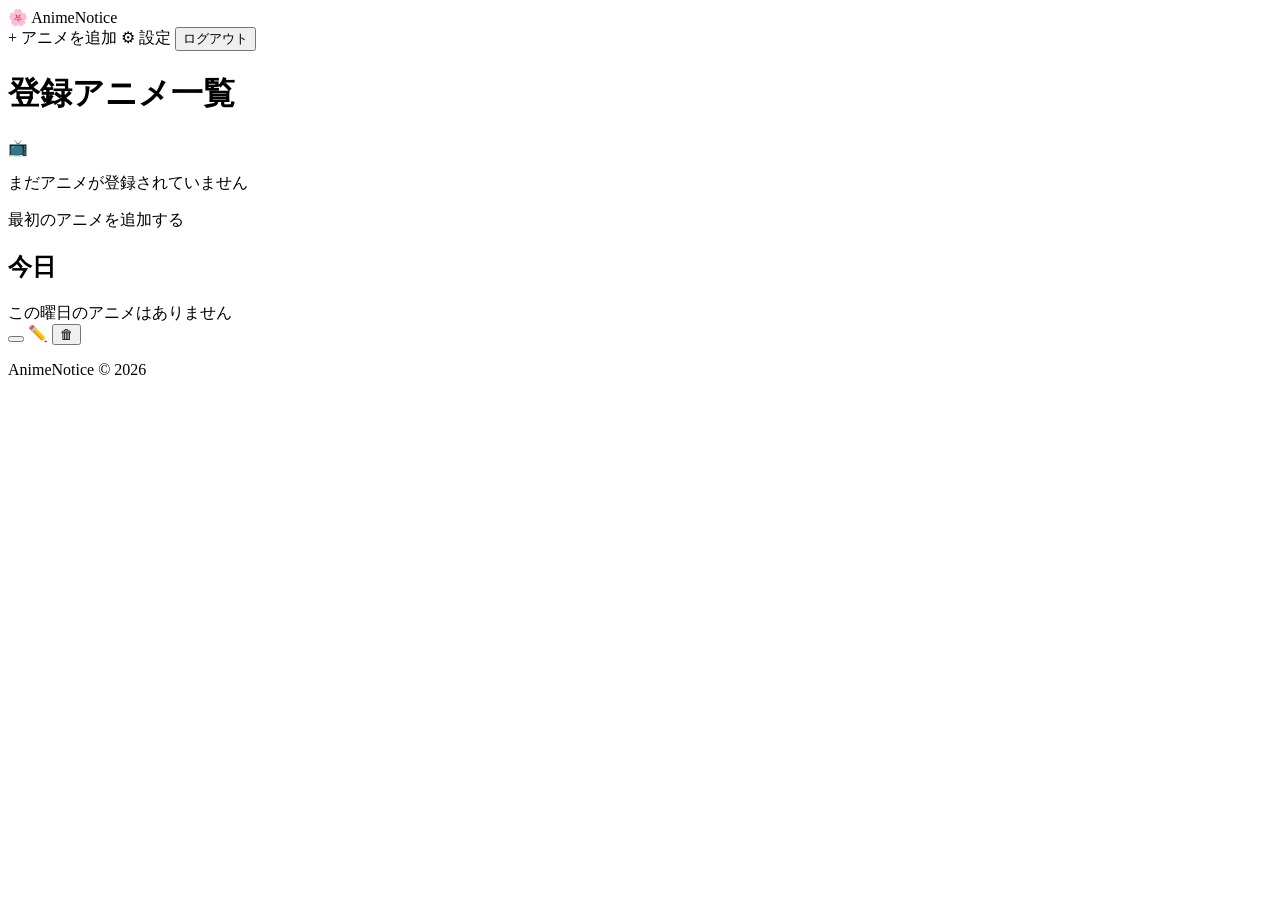
<file: src/main/resources/templates/index.html>
<!DOCTYPE html>
<html lang="ja" xmlns:th="http://www.thymeleaf.org">
<head>
    <meta charset="UTF-8">
    <meta name="viewport" content="width=device-width, initial-scale=1.0">
    <title>AnimeNotice</title>
    <link rel="stylesheet" th:href="@{/css/style.css}">
</head>
<body>
<nav class="navbar">
    <div class="navbar-brand">
        <span class="brand-icon">🌸</span>
        <span class="brand-name">AnimeNotice</span>
    </div>
    <div class="navbar-actions">
        <span class="user-email" th:text="${userEmail}"></span>
        <a th:href="@{/anime/new}" class="btn btn-primary">+ アニメを追加</a>
        <a th:href="@{/settings}" class="btn btn-ghost">⚙ 設定</a>
        <form th:action="@{/logout}" method="post" style="display:inline">
            <button type="submit" class="btn btn-ghost">ログアウト</button>
        </form>
    </div>
</nav>

<main class="container">
    <div th:if="${successMessage}" class="alert alert-success" th:text="${successMessage}"></div>

    <div class="page-header">
        <h1>登録アニメ一覧</h1>
        <span class="badge" th:text="${totalCount} + '本登録中'"></span>
    </div>

    <div th:if="${totalCount == 0}" class="empty-state">
        <div class="empty-icon">📺</div>
        <p>まだアニメが登録されていません</p>
        <a th:href="@{/anime/new}" class="btn btn-primary">最初のアニメを追加する</a>
    </div>

    <div th:unless="${totalCount == 0}" class="day-sections">
        <div th:each="entry : ${dayNames}" class="day-section"
             th:classappend="${entry.key == today} ? 'today' : ''">
            <div class="day-header">
                <h2 class="day-title">
                    <span class="day-dot" th:classappend="${entry.key == today} ? 'today-dot' : ''"></span>
                    <span th:text="${entry.value}"></span>
                    <span th:if="${entry.key == today}" class="today-label">今日</span>
                </h2>
                <span class="day-count"
                      th:text="${groupedAnime[entry.key] != null ? groupedAnime[entry.key].size() + '本' : '0本'}"></span>
            </div>

            <div th:if="${groupedAnime[entry.key] == null or groupedAnime[entry.key].isEmpty()}"
                 class="no-anime">この曜日のアニメはありません</div>

            <div th:unless="${groupedAnime[entry.key] == null or groupedAnime[entry.key].isEmpty()}"
                 class="anime-grid">
                <div th:each="anime : ${groupedAnime[entry.key]}" class="anime-card"
                     th:classappend="${!anime.notificationEnabled} ? 'muted' : ''">
                    <div class="anime-card-body">
                        <div class="anime-title" th:text="${anime.title}"></div>
                        <div class="anime-meta">
                            <span class="site-badge" th:text="${anime.streamingSite.displayName}"></span>
                            <span th:if="${anime.startTime != null and !anime.startTime.isEmpty()}"
                                  class="time-badge" th:text="${anime.startTime} + '〜'"></span>
                        </div>
                        <div th:if="${anime.memo != null and !anime.memo.isEmpty()}"
                             class="anime-memo" th:text="${anime.memo}"></div>
                    </div>
                    <div class="anime-card-actions">
                        <form th:action="@{/anime/{id}/toggle(id=${anime.id})}" method="post" style="display:inline">
                            <button type="submit" class="btn-icon"
                                    th:title="${anime.notificationEnabled ? '通知をオフにする' : '通知をオンにする'}"
                                    th:text="${anime.notificationEnabled ? '🔔' : '🔕'}"></button>
                        </form>
                        <a th:href="@{/anime/{id}/edit(id=${anime.id})}" class="btn-icon" title="編集">✏️</a>
                        <form th:action="@{/anime/{id}/delete(id=${anime.id})}" method="post" style="display:inline"
                              onsubmit="return confirm('「' + this.closest('.anime-card').querySelector('.anime-title').textContent + '」を削除しますか？')">
                            <button type="submit" class="btn-icon btn-danger" title="削除">🗑</button>
                        </form>
                    </div>
                </div>
            </div>
        </div>
    </div>
</main>

<footer class="footer">
    <p>AnimeNotice &copy; 2026</p>
</footer>
</body>
</html>
</file>
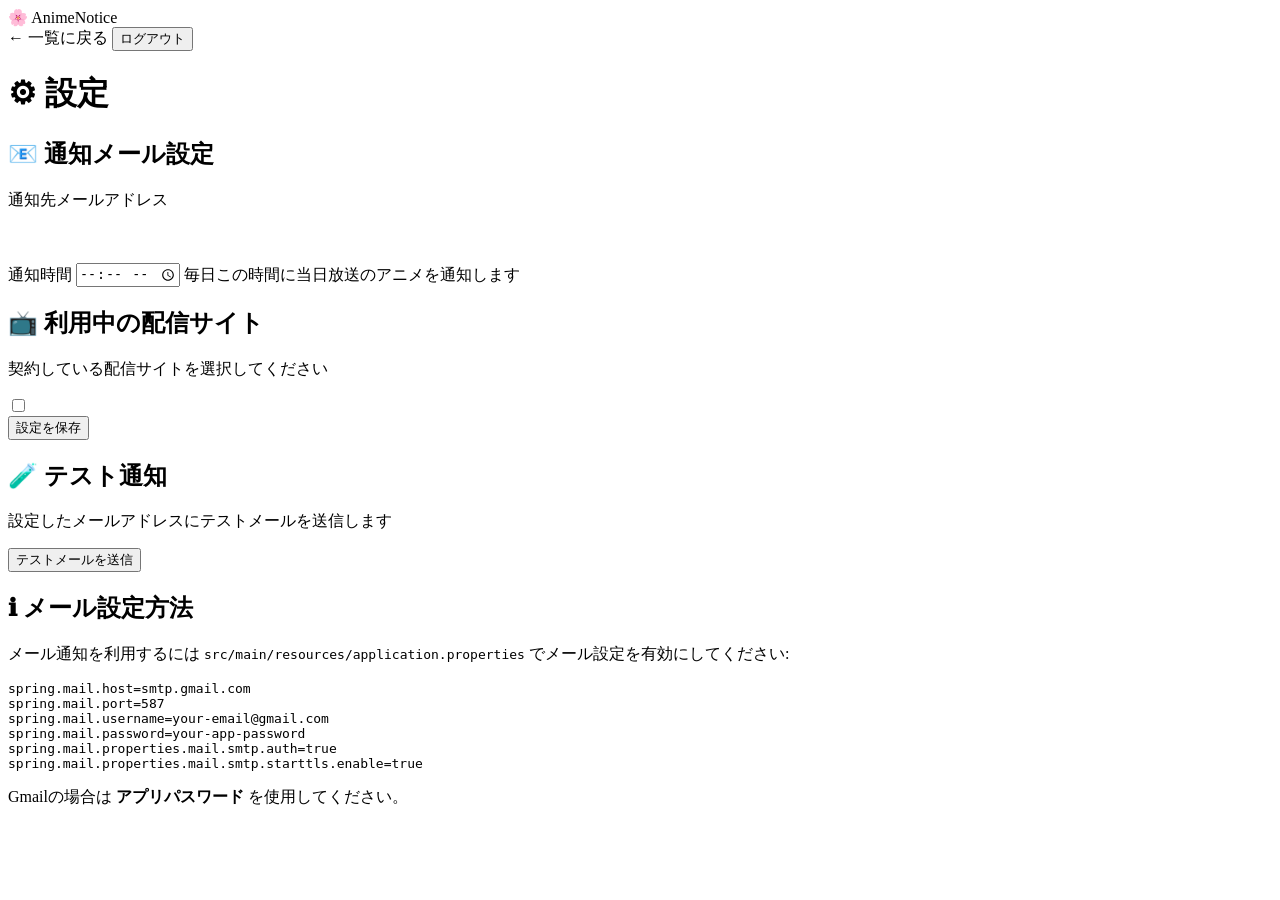
<file: src/main/resources/templates/settings.html>
<!DOCTYPE html>
<html lang="ja" xmlns:th="http://www.thymeleaf.org">
<head>
    <meta charset="UTF-8">
    <meta name="viewport" content="width=device-width, initial-scale=1.0">
    <title>設定 - AnimeNotice</title>
    <link rel="stylesheet" th:href="@{/css/style.css}">
</head>
<body>
<nav class="navbar">
    <div class="navbar-brand">
        <a th:href="@{/}" class="brand-link">
            <span class="brand-icon">🌸</span>
            <span class="brand-name">AnimeNotice</span>
        </a>
    </div>
    <div class="navbar-actions">
        <span class="user-email" th:text="${userEmail}"></span>
        <a th:href="@{/}" class="btn btn-ghost">← 一覧に戻る</a>
        <form th:action="@{/logout}" method="post" style="display:inline">
            <button type="submit" class="btn btn-ghost">ログアウト</button>
        </form>
    </div>
</nav>

<main class="container">
    <div class="form-page">
        <h1>⚙ 設定</h1>

        <div th:if="${successMessage}" class="alert alert-success" th:text="${successMessage}"></div>
        <div th:if="${infoMessage}" class="alert alert-info" th:text="${infoMessage}"></div>

        <form th:action="@{/settings}" method="post" class="anime-form">

            <section class="settings-section">
                <h2>📧 通知メール設定</h2>
                <div class="form-group">
                    <label class="form-label">通知先メールアドレス</label>
                    <p class="form-hint" style="padding: 10px 0;" th:text="${userEmail}"></p>
                </div>

                <div class="form-group">
                    <label for="notificationTime" class="form-label">通知時間</label>
                    <input type="time" id="notificationTime" name="notificationTime" class="form-input"
                           th:value="${settings.notificationTime != null ? settings.notificationTime : '08:00'}">
                    <span class="form-hint">毎日この時間に当日放送のアニメを通知します</span>
                </div>
            </section>

            <section class="settings-section">
                <h2>📺 利用中の配信サイト</h2>
                <p class="section-desc">契約している配信サイトを選択してください</p>
                <div class="sites-grid">
                    <label th:each="site : ${streamingSites}" class="site-checkbox-label">
                        <input type="checkbox" name="selectedSites" th:value="${site.name()}"
                               th:checked="${settings.selectedSites != null and settings.selectedSites.contains(site.name())}">
                        <span class="site-checkbox-text" th:text="${site.displayName}"></span>
                    </label>
                </div>
            </section>

            <div class="form-actions">
                <button type="submit" class="btn btn-primary">設定を保存</button>
            </div>
        </form>

        <section class="settings-section">
            <h2>🧪 テスト通知</h2>
            <p class="section-desc">設定したメールアドレスにテストメールを送信します</p>
            <form th:action="@{/settings/test-notification}" method="post">
                <button type="submit" class="btn btn-secondary">テストメールを送信</button>
            </form>
        </section>

        <section class="settings-section">
            <h2>ℹ メール設定方法</h2>
            <div class="info-box">
                <p>メール通知を利用するには <code>src/main/resources/application.properties</code> でメール設定を有効にしてください:</p>
                <pre class="code-block">spring.mail.host=smtp.gmail.com
spring.mail.port=587
spring.mail.username=your-email@gmail.com
spring.mail.password=your-app-password
spring.mail.properties.mail.smtp.auth=true
spring.mail.properties.mail.smtp.starttls.enable=true</pre>
                <p>Gmailの場合は <strong>アプリパスワード</strong> を使用してください。</p>
            </div>
        </section>
    </div>
</main>
</body>
</html>
</file>
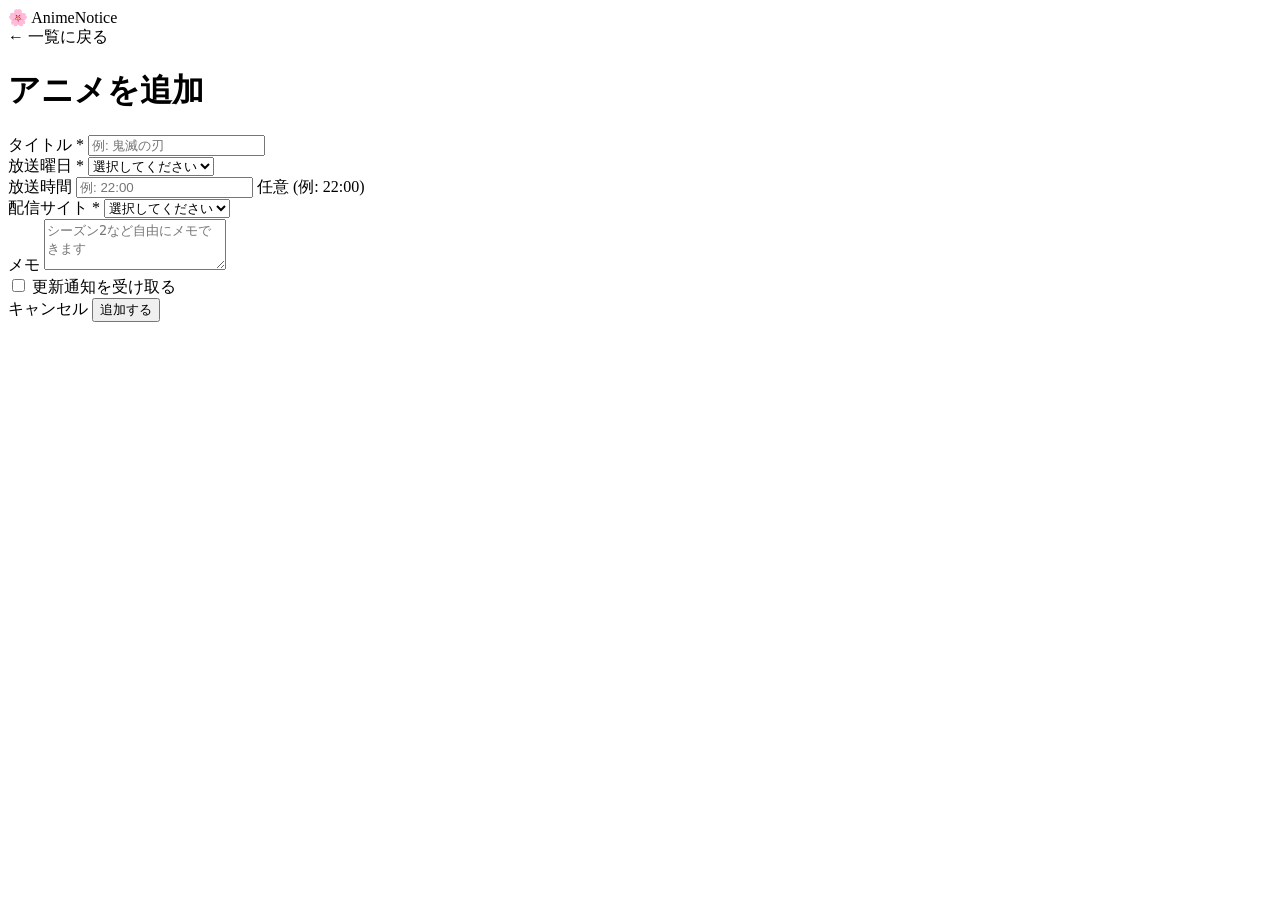
<file: src/main/resources/templates/anime/form.html>
<!DOCTYPE html>
<html lang="ja" xmlns:th="http://www.thymeleaf.org">
<head>
    <meta charset="UTF-8">
    <meta name="viewport" content="width=device-width, initial-scale=1.0">
    <title th:text="${isEdit ? 'アニメを編集' : 'アニメを追加'} + ' - AnimeNotice'">アニメ追加 - AnimeNotice</title>
    <link rel="stylesheet" th:href="@{/css/style.css}">
</head>
<body>
<nav class="navbar">
    <div class="navbar-brand">
        <a th:href="@{/}" class="brand-link">
            <span class="brand-icon">🌸</span>
            <span class="brand-name">AnimeNotice</span>
        </a>
    </div>
    <div class="navbar-actions">
        <a th:href="@{/}" class="btn btn-ghost">← 一覧に戻る</a>
    </div>
</nav>

<main class="container">
    <div class="form-page">
        <h1 th:text="${isEdit ? 'アニメを編集' : 'アニメを追加'}">アニメを追加</h1>

        <form th:action="${isEdit ? '/anime/' + anime.id + '/update' : '/anime'}"
              th:object="${anime}" method="post" class="anime-form">

            <div class="form-group">
                <label for="title" class="form-label">タイトル <span class="required">*</span></label>
                <input type="text" id="title" th:field="*{title}" class="form-input"
                       placeholder="例: 鬼滅の刃" th:classappend="${#fields.hasErrors('title')} ? 'input-error' : ''">
                <span class="error-message" th:if="${#fields.hasErrors('title')}" th:errors="*{title}"></span>
            </div>

            <div class="form-row">
                <div class="form-group">
                    <label for="dayOfWeek" class="form-label">放送曜日 <span class="required">*</span></label>
                    <select id="dayOfWeek" th:field="*{dayOfWeek}" class="form-select"
                            th:classappend="${#fields.hasErrors('dayOfWeek')} ? 'input-error' : ''">
                        <option value="">選択してください</option>
                        <option th:each="entry : ${dayNames}"
                                th:value="${entry.key}"
                                th:text="${entry.value}"></option>
                    </select>
                    <span class="error-message" th:if="${#fields.hasErrors('dayOfWeek')}" th:errors="*{dayOfWeek}"></span>
                </div>

                <div class="form-group">
                    <label for="startTime" class="form-label">放送時間</label>
                    <input type="text" id="startTime" th:field="*{startTime}" class="form-input"
                           placeholder="例: 22:00">
                    <span class="form-hint">任意 (例: 22:00)</span>
                </div>
            </div>

            <div class="form-group">
                <label for="streamingSite" class="form-label">配信サイト <span class="required">*</span></label>
                <select id="streamingSite" th:field="*{streamingSite}" class="form-select"
                        th:classappend="${#fields.hasErrors('streamingSite')} ? 'input-error' : ''">
                    <option value="">選択してください</option>
                    <option th:each="site : ${streamingSites}"
                            th:value="${site}"
                            th:text="${site.displayName}"></option>
                </select>
                <span class="error-message" th:if="${#fields.hasErrors('streamingSite')}" th:errors="*{streamingSite}"></span>
            </div>

            <div class="form-group">
                <label for="memo" class="form-label">メモ</label>
                <textarea id="memo" th:field="*{memo}" class="form-textarea"
                          placeholder="シーズン2など自由にメモできます" rows="3"></textarea>
            </div>

            <div class="form-group">
                <label class="checkbox-label">
                    <input type="checkbox" th:field="*{notificationEnabled}">
                    <span>更新通知を受け取る</span>
                </label>
            </div>

            <div class="form-actions">
                <a th:href="@{/}" class="btn btn-ghost">キャンセル</a>
                <button type="submit" class="btn btn-primary"
                        th:text="${isEdit ? '更新する' : '追加する'}">追加する</button>
            </div>
        </form>
    </div>
</main>
</body>
</html>
</file>
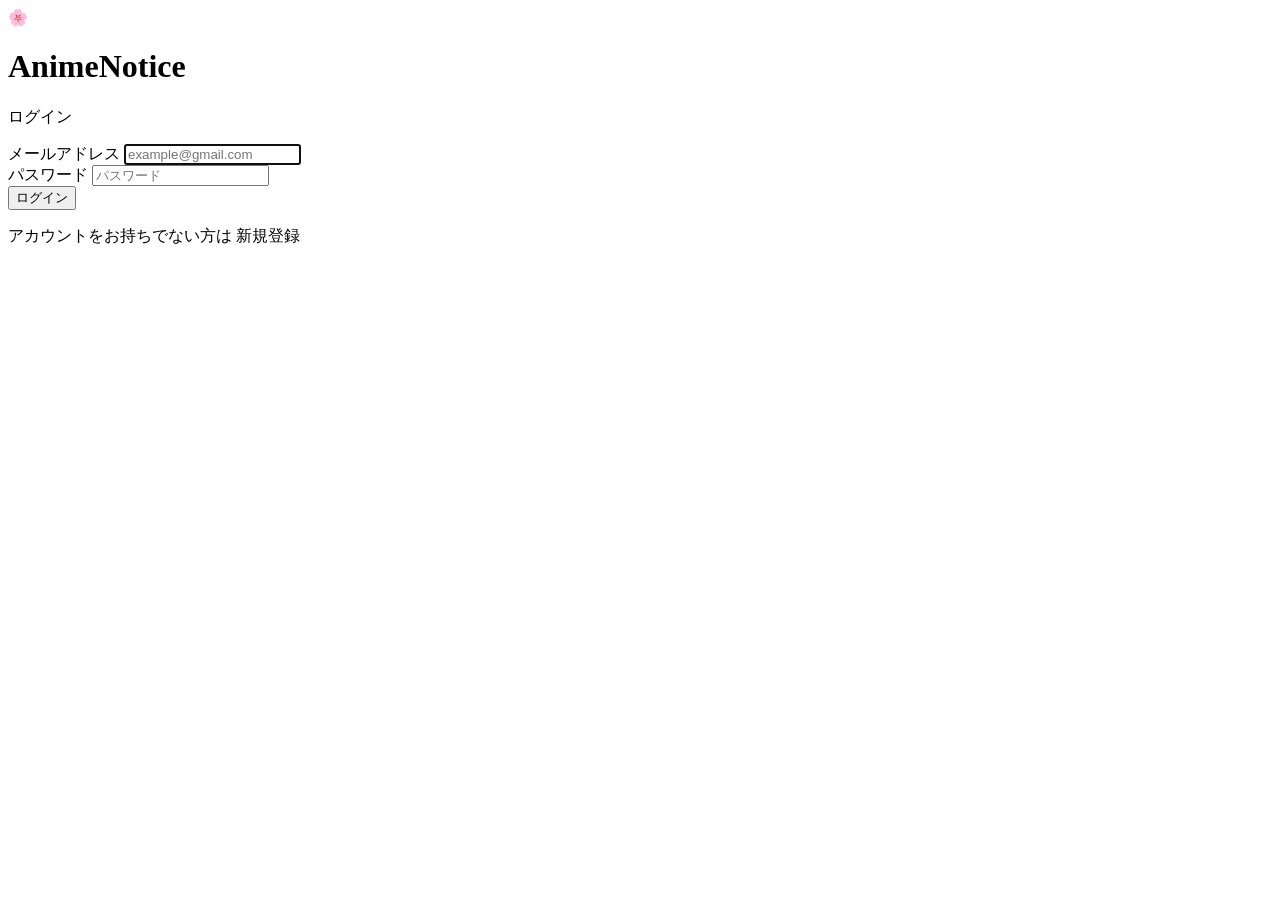
<file: src/main/resources/templates/auth/login.html>
<!DOCTYPE html>
<html lang="ja" xmlns:th="http://www.thymeleaf.org">
<head>
    <meta charset="UTF-8">
    <meta name="viewport" content="width=device-width, initial-scale=1.0">
    <title>ログイン - AnimeNotice</title>
    <link rel="stylesheet" th:href="@{/css/style.css}">
</head>
<body>
<div class="auth-wrapper">
    <div class="auth-card">
        <div class="auth-header">
            <span class="brand-icon">🌸</span>
            <h1 class="brand-name">AnimeNotice</h1>
            <p class="auth-subtitle">ログイン</p>
        </div>

        <div th:if="${logoutMessage}" class="alert alert-success" th:text="${logoutMessage}"></div>
        <div th:if="${successMessage}" class="alert alert-success" th:text="${successMessage}"></div>
        <div th:if="${errorMessage}" class="alert alert-error" th:text="${errorMessage}"></div>

        <form th:action="@{/login}" method="post" class="auth-form">
            <div class="form-group">
                <label for="username" class="form-label">メールアドレス</label>
                <input type="email" id="username" name="username" class="form-input"
                       placeholder="example@gmail.com" required autofocus>
            </div>
            <div class="form-group">
                <label for="password" class="form-label">パスワード</label>
                <input type="password" id="password" name="password" class="form-input"
                       placeholder="パスワード" required>
            </div>
            <button type="submit" class="btn btn-primary btn-full">ログイン</button>
        </form>

        <p class="auth-link">アカウントをお持ちでない方は <a th:href="@{/register}">新規登録</a></p>
    </div>
</div>
</body>
</html>
</file>
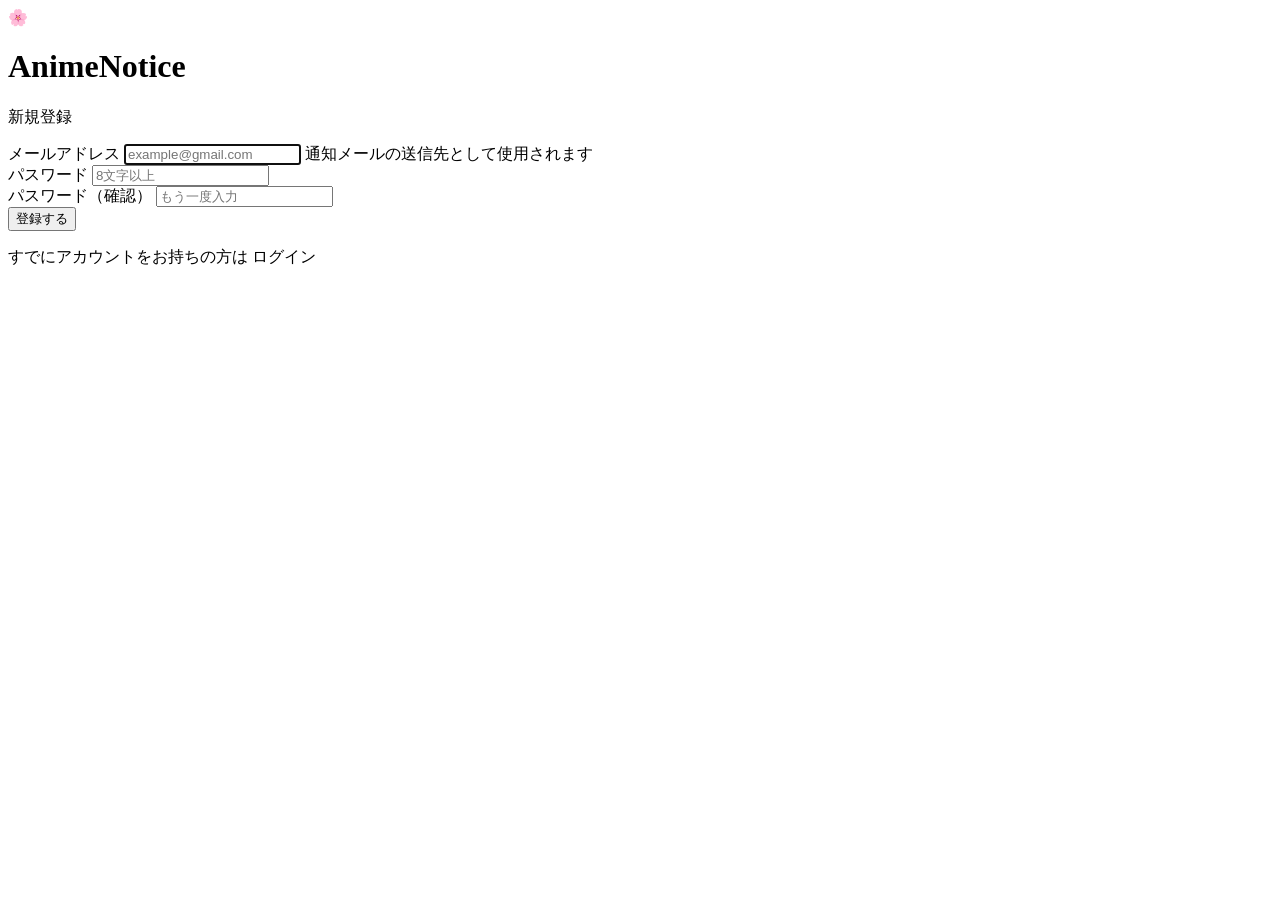
<file: src/main/resources/templates/auth/register.html>
<!DOCTYPE html>
<html lang="ja" xmlns:th="http://www.thymeleaf.org">
<head>
    <meta charset="UTF-8">
    <meta name="viewport" content="width=device-width, initial-scale=1.0">
    <title>新規登録 - AnimeNotice</title>
    <link rel="stylesheet" th:href="@{/css/style.css}">
</head>
<body>
<div class="auth-wrapper">
    <div class="auth-card">
        <div class="auth-header">
            <span class="brand-icon">🌸</span>
            <h1 class="brand-name">AnimeNotice</h1>
            <p class="auth-subtitle">新規登録</p>
        </div>

        <div th:if="${errorMessage}" class="alert alert-error" th:text="${errorMessage}"></div>

        <form th:action="@{/register}" method="post" class="auth-form">
            <div class="form-group">
                <label for="email" class="form-label">メールアドレス</label>
                <input type="email" id="email" name="email" class="form-input"
                       placeholder="example@gmail.com" required autofocus>
                <span class="form-hint">通知メールの送信先として使用されます</span>
            </div>
            <div class="form-group">
                <label for="password" class="form-label">パスワード</label>
                <input type="password" id="password" name="password" class="form-input"
                       placeholder="8文字以上" required minlength="8">
            </div>
            <div class="form-group">
                <label for="confirmPassword" class="form-label">パスワード（確認）</label>
                <input type="password" id="confirmPassword" name="confirmPassword" class="form-input"
                       placeholder="もう一度入力" required minlength="8">
            </div>
            <button type="submit" class="btn btn-primary btn-full">登録する</button>
        </form>

        <p class="auth-link">すでにアカウントをお持ちの方は <a th:href="@{/login}">ログイン</a></p>
    </div>
</div>
</body>
</html>
</file>
